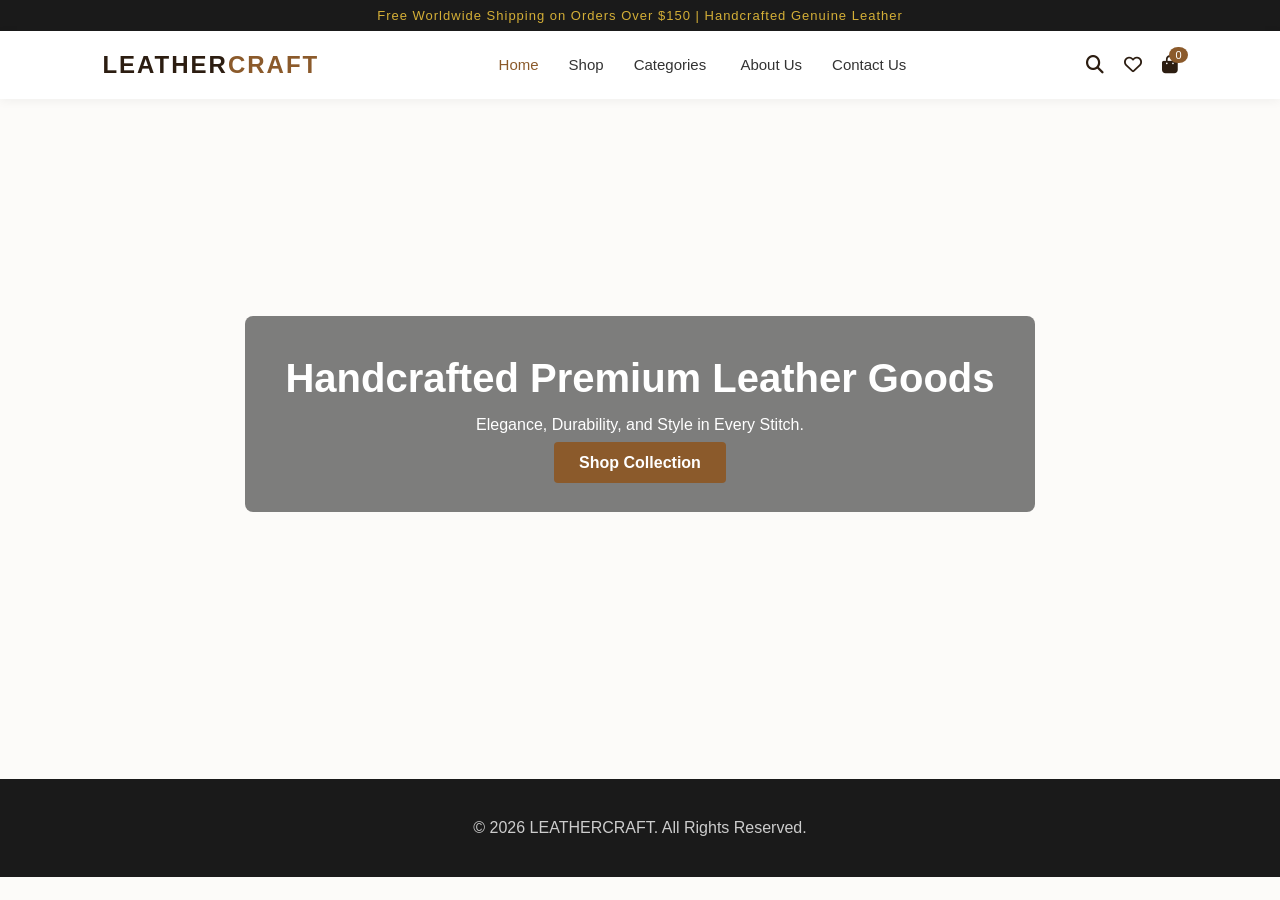
<file: index.html>
<!doctype html>
<html lang="en">
  <head>
    <meta charset="UTF-8" />
    <meta name="viewport" content="width=device-width, initial-scale=1.0" />
    <title>Leather Craft | Handcrafted Premium Leather Bags</title>
    <link rel="stylesheet" href="style.css" />
    <!-- Font Awesome Icons کے لیے -->
    <link
      rel="stylesheet"
      href="https://cdnjs.cloudflare.com/ajax/libs/font-awesome/6.4.0/css/all.min.css"
    />
  </head>
  <body>
    <!-- 1. Top Announcement Bar -->
    <div class="top-bar">
      <p>
        Free Worldwide Shipping on Orders Over $150 | Handcrafted Genuine
        Leather
      </p>
    </div>

    <!-- 2. Main Navigation Header -->
    <header class="navbar">
      <!-- Logo -->
      <div class="logo">
        <a href="index.html">LEATHER<span>CRAFT</span></a>
      </div>

      <!-- 5-Page Main Menu -->
      <nav>
        <ul class="nav-links">
          <li><a href="index.html" class="active">Home</a></li>

          <li><a href="shop.html">Shop</a></li>

          <!-- Categories with Dropdown -->
          <li class="dropdown">
            <a href="#"
              >Categories <i class="fa-solid =>fa-chevron-down"></i
            ></a>
            <ul class="dropdown-menu">
              <li><a href="#">Men's Leather Bags</a></li>
              <li><a href="#">Women's Leather Bags</a></li>
              <li><a href="#">Travel & Weekender</a></li>
              <li><a href="#">Leather Accessories</a></li>
            </ul>
          </li>

          <li><a href="about.html">About Us</a></li>

          <li><a href="contact.html">Contact Us</a></li>
        </ul>
      </nav>

      <!-- Right Icons -->
      <div class="nav-icons">
        <a href="#"><i class="fa-solid fa-magnifying-glass"></i></a>
        <a href="#"><i class="fa-regular fa-heart"></i></a>
        <a href="#" class="cart-icon"
          ><i class="fa-solid fa-bag-shopping"></i><span>0</span></a
        >
      </div>
    </header>
    <!-- Hero Banner -->
    <section
      style="
        background: url(&quot;https://images.unsplash.com/photo-1548036328-c9fa89d128fa?w=1200&quot;)
          center/cover;
        height: 70vh;
        display: flex;
        align-items: center;
        justify-content: center;
        text-align: center;
        color: white;
      "
    >
      <div
        style="
          background: rgba(0, 0, 0, 0.5);
          padding: 40px;
          border-radius: 8px;
        "
      >
        <h1 style="font-size: 40px; margin-bottom: 15px">
          Handcrafted Premium Leather Goods
        </h1>
        <p style="margin-bottom: 20px">
          Elegance, Durability, and Style in Every Stitch.
        </p>
        <a
          href="shop.html"
          style="
            background: #8b5a2b;
            color: white;
            padding: 12px 25px;
            text-decoration: none;
            border-radius: 4px;
            font-weight: bold;
          "
          >Shop Collection</a
        >
      </div>
    </section>

    <!-- Footer -->
    <footer
      style="
        background: #1a1a1a;
        color: #ccc;
        padding: 40px 8%;
        margin-top: 50px;
        text-align: center;
      "
    >
      <p>&copy; 2026 LEATHERCRAFT. All Rights Reserved.</p>
    </footer>
  </body>
</html>
</file>
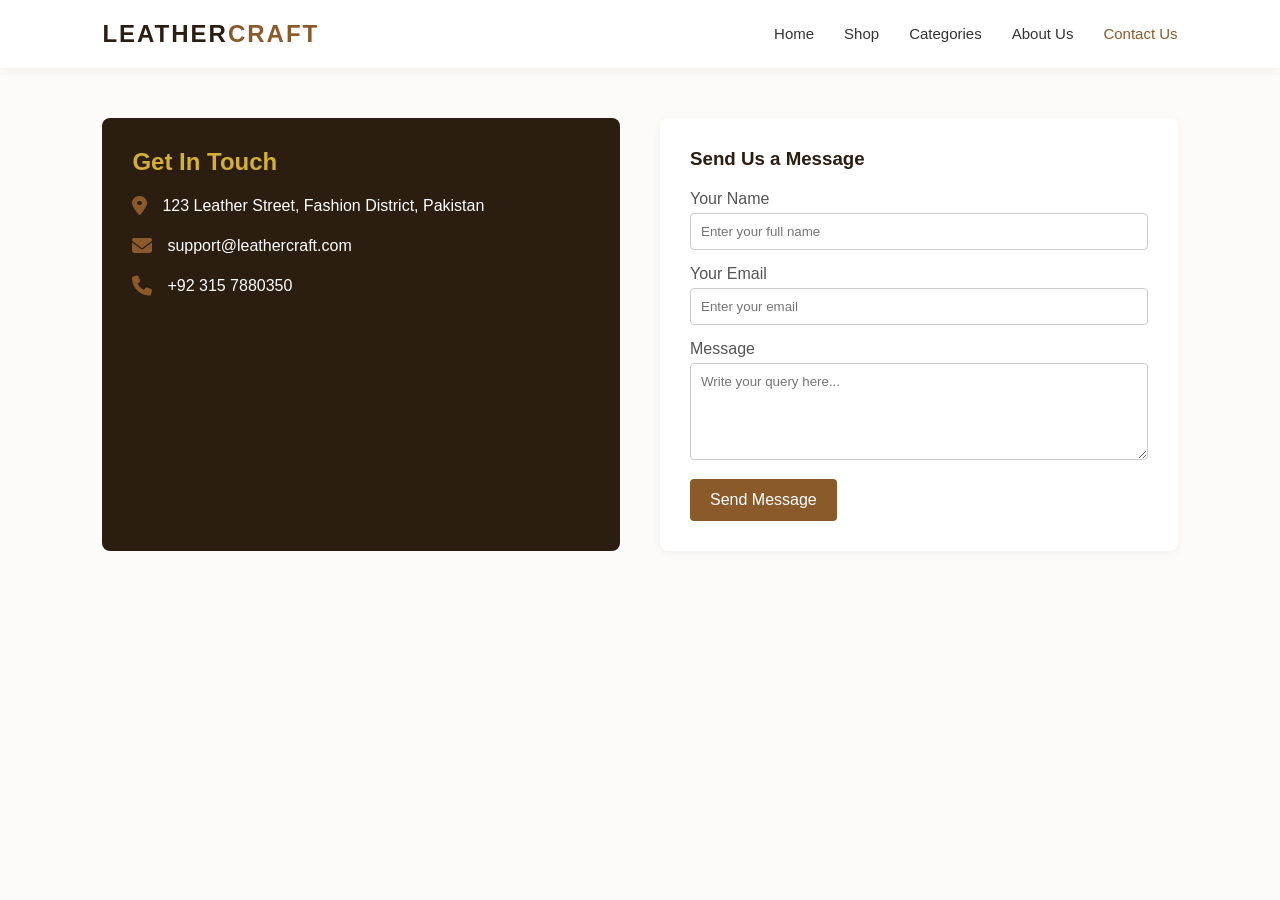
<file: contact.html>
<!doctype html>
<html lang="en">
  <head>
    <meta charset="UTF-8" />
    <meta name="viewport" content="width=device-width, initial-scale=1.0" />
    <title>Contact Us | Leather Craft</title>
    <link rel="stylesheet" href="style.css" />
    <link
      rel="stylesheet"
      href="https://cdnjs.cloudflare.com/ajax/libs/font-awesome/6.4.0/css/all.min.css"
    />
    <style>
      .contact-container {
        padding: 50px 8%;
        display: flex;
        gap: 40px;
      }
      .contact-info {
        flex: 1;
        background: #2c1d11;
        color: #fff;
        padding: 30px;
        border-radius: 8px;
      }
      .contact-info h3 {
        font-size: 24px;
        color: #d4af37;
        margin-bottom: 20px;
      }
      .info-item {
        margin-bottom: 20px;
        display: flex;
        gap: 15px;
        align-items: center;
      }
      .info-item i {
        font-size: 20px;
        color: #8b5a2b;
      }
      .contact-form {
        flex: 1;
        background: #fff;
        padding: 30px;
        border-radius: 8px;
        box-shadow: 0 2px 10px rgba(0, 0, 0, 0.05);
      }
      .contact-form h3 {
        color: #2c1d11;
        margin-bottom: 20px;
      }
      .form-group {
        margin-bottom: 15px;
      }
      .form-group label {
        display: block;
        margin-bottom: 5px;
        color: #555;
      }
      .form-group input,
      .form-group textarea {
        width: 100%;
        padding: 10px;
        border: 1px solid #ccc;
        border-radius: 4px;
      }
      .btn-submit {
        background: #8b5a2b;
        color: #fff;
        border: none;
        padding: 12px 20px;
        border-radius: 4px;
        cursor: pointer;
        font-size: 16px;
      }
      .btn-submit:hover {
        background: #2c1d11;
      }
    </style>
  </head>
  <body>
    <header class="navbar">
      <div class="logo">
        <a href="index.html">LEATHER<span>CRAFT</span></a>
      </div>
      <nav>
        <ul class="nav-links">
          <li><a href="index.html">Home</a></li>
          <li><a href="shop.html">Shop</a></li>
          <li><a href="categories.html">Categories</a></li>
          <li><a href="about.html">About Us</a></li>
          <li><a href="contact.html" class="active">Contact Us</a></li>
        </ul>
      </nav>
    </header>

    <div class="contact-container">
      <div class="contact-info">
        <h3>Get In Touch</h3>
        <div class="info-item">
          <i class="fa-solid fa-location-dot"></i>
          <p>123 Leather Street, Fashion District, Pakistan</p>
        </div>
        <div class="info-item">
          <i class="fa-solid fa-envelope"></i>
          <p>support@leathercraft.com</p>
        </div>
        <div class="info-item">
          <i class="fa-solid fa-phone"></i>
          <p>+92 315 7880350</p>
        </div>
      </div>

      <div class="contact-form">
        <h3>Send Us a Message</h3>
        <form>
          <div class="form-group">
            <label>Your Name</label>
            <input type="text" placeholder="Enter your full name" required />
          </div>
          <div class="form-group">
            <label>Your Email</label>
            <input type="email" placeholder="Enter your email" required />
          </div>
          <div class="form-group">
            <label>Message</label>
            <textarea
              rows="5"
              placeholder="Write your query here..."
            ></textarea>
          </div>
          <button type="submit" class="btn-submit">Send Message</button>
        </form>
      </div>
    </div>
  </body>
</html>
</file>
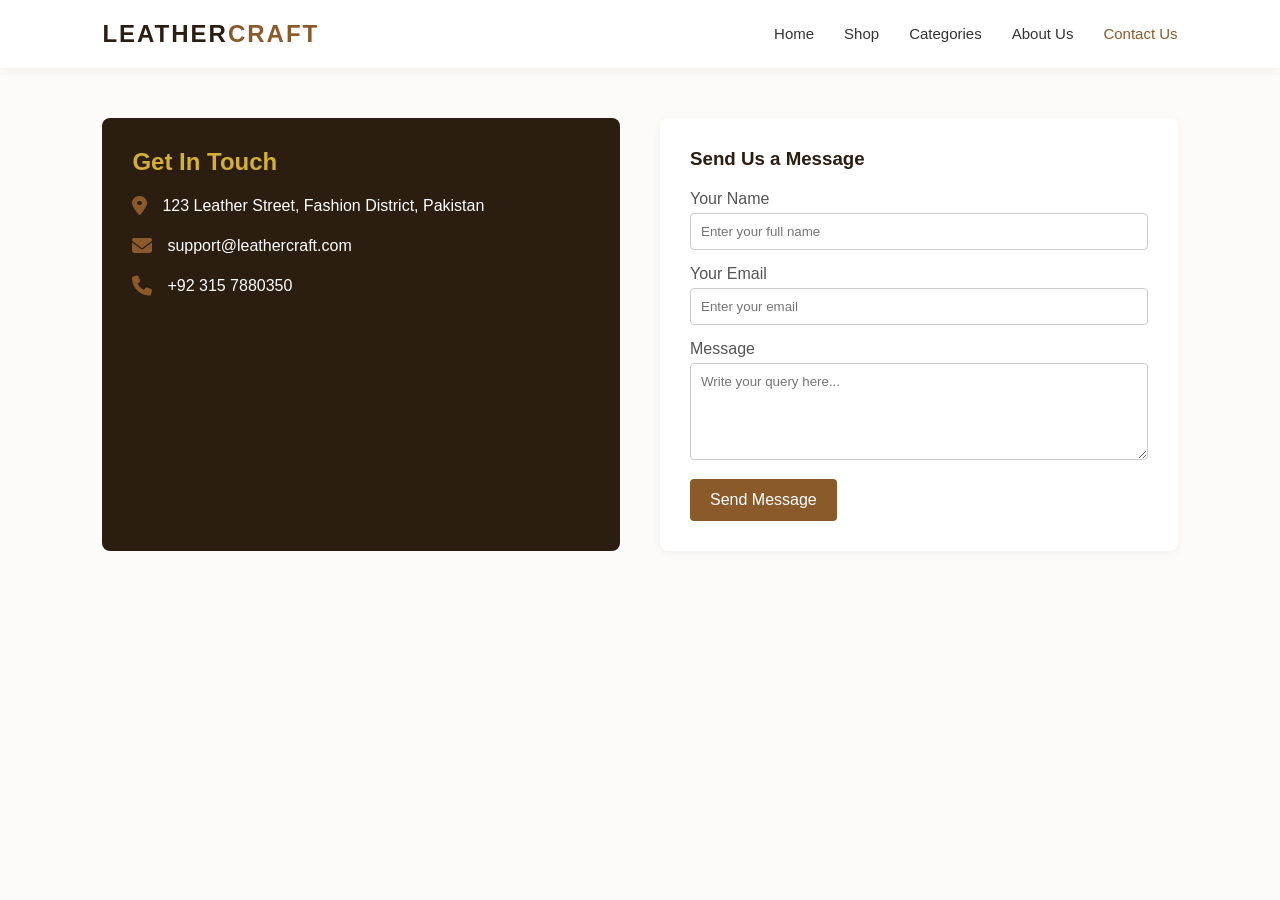
<file: contect.html>
<!doctype html>
<html lang="en">
  <head>
    <meta charset="UTF-8" />
    <meta name="viewport" content="width=device-width, initial-scale=1.0" />
    <title>Contect Us | Leather Craft</title>
    <link rel="stylesheet" href="style.css" />
    <link
      rel="stylesheet"
      href="https://cdnjs.cloudflare.com/ajax/libs/font-awesome/6.4.0/css/all.min.css"
    />
    <style>
      .contact-container {
        padding: 50px 8%;
        display: flex;
        gap: 40px;
      }
      .contact-info {
        flex: 1;
        background: #2c1d11;
        color: #fff;
        padding: 30px;
        border-radius: 8px;
      }
      .contact-info h3 {
        font-size: 24px;
        color: #d4af37;
        margin-bottom: 20px;
      }
      .info-item {
        margin-bottom: 20px;
        display: flex;
        gap: 15px;
        align-items: center;
      }
      .info-item i {
        font-size: 20px;
        color: #8b5a2b;
      }
      .contact-form {
        flex: 1;
        background: #fff;
        padding: 30px;
        border-radius: 8px;
        box-shadow: 0 2px 10px rgba(0, 0, 0, 0.05);
      }
      .contact-form h3 {
        color: #2c1d11;
        margin-bottom: 20px;
      }
      .form-group {
        margin-bottom: 15px;
      }
      .form-group label {
        display: block;
        margin-bottom: 5px;
        color: #555;
      }
      .form-group input,
      .form-group textarea {
        width: 100%;
        padding: 10px;
        border: 1px solid #ccc;
        border-radius: 4px;
      }
      .btn-submit {
        background: #8b5a2b;
        color: #fff;
        border: none;
        padding: 12px 20px;
        border-radius: 4px;
        cursor: pointer;
        font-size: 16px;
      }
      .btn-submit:hover {
        background: #2c1d11;
      }
    </style>
  </head>
  <body>
    <header class="navbar">
      <div class="logo">
        <a href="index.html">LEATHER<span>CRAFT</span></a>
      </div>
      <nav>
        <ul class="nav-links">
          <li><a href="index.html">Home</a></li>
          <li><a href="shop.html">Shop</a></li>
          <li><a href="categories.html">Categories</a></li>
          <li><a href="about.html">About Us</a></li>
          <li><a href="contact.html" class="active">Contact Us</a></li>
        </ul>
      </nav>
    </header>

    <div class="contact-container">
      <div class="contact-info">
        <h3>Get In Touch</h3>
        <div class="info-item">
          <i class="fa-solid fa-location-dot"></i>
          <p>123 Leather Street, Fashion District, Pakistan</p>
        </div>
        <div class="info-item">
          <i class="fa-solid fa-envelope"></i>
          <p>support@leathercraft.com</p>
        </div>
        <div class="info-item">
          <i class="fa-solid fa-phone"></i>
          <p>+92 315 7880350</p>
        </div>
      </div>

      <div class="contact-form">
        <h3>Send Us a Message</h3>
        <form>
          <div class="form-group">
            <label>Your Name</label>
            <input type="text" placeholder="Enter your full name" required />
          </div>
          <div class="form-group">
            <label>Your Email</label>
            <input type="email" placeholder="Enter your email" required />
          </div>
          <div class="form-group">
            <label>Message</label>
            <textarea
              rows="5"
              placeholder="Write your query here..."
            ></textarea>
          </div>
          <button type="submit" class="btn-submit">Send Message</button>
        </form>
      </div>
    </div>
  </body>
</html>
</file>
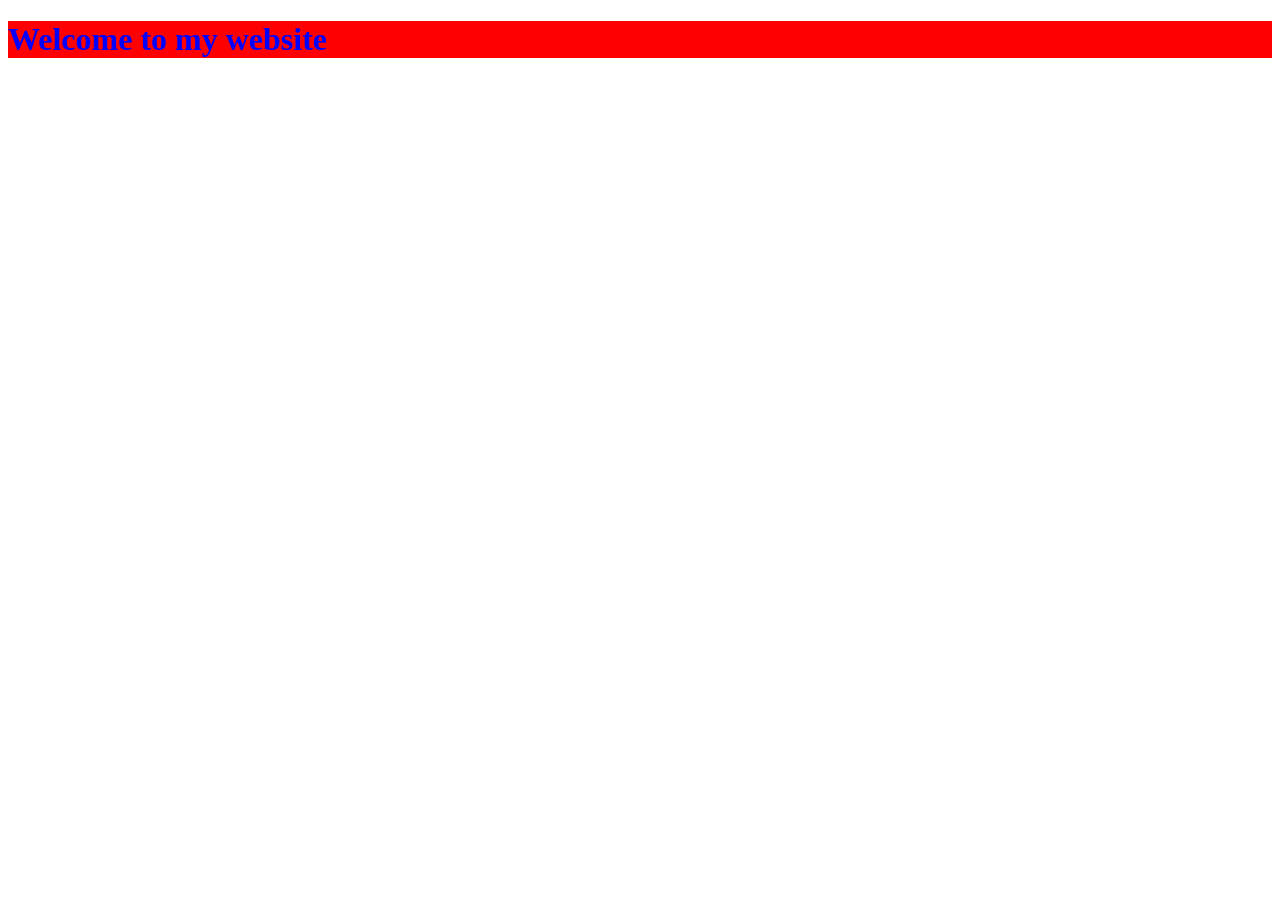
<file: html.html>
<!doctype html>
<html lang="en">
  <head>
    <meta charset="UTF-8" />
    <meta name="viewport" content="width=device-width, initial-scale=1.0" />
    <title>My website</title>
    <link rel="stylesheet" href="html.css" />
  </head>
  <body>
    <h1>Welcome to my website</h1>
  </body>
</html>
</file>
<file: style.css>
/* General Reset */
* {
  margin: 0;
  padding: 0;
  box-sizing: border-box;
  font-family: "Segoe UI", Tahoma, Geneva, Verdana, sans-serif;
}

body {
  background-color: #fcfbf9;
}

/* Top Bar */
.top-bar {
  background-color: #1a1a1a;
  color: #d4af37;
  text-align: center;
  padding: 8px 0;
  font-size: 13px;
  letter-spacing: 1px;
}

/* Header Navbar */
.navbar {
  display: flex;
  justify-content: space-between;
  align-items: center;
  padding: 20px 8%;
  background-color: #ffffff;
  box-shadow: 0 2px 10px rgba(0, 0, 0, 0.05);
}

.logo a {
  font-size: 24px;
  font-weight: 700;
  color: #2c1d11; /* Dark Brown */
  text-decoration: none;
  letter-spacing: 2px;
}

.logo a span {
  color: #8b5a2b; /* Leather Tan Color */
}

/* Navigation Links */
.nav-links {
  list-style: none;
  display: flex;
  gap: 30px;
}

.nav-links li {
  position: relative;
}

.nav-links a {
  text-decoration: none;
  color: #333;
  font-weight: 500;
  font-size: 15px;
  transition: color 0.3s;
}

.nav-links a:hover,
.nav-links a.active {
  color: #8b5a2b;
}

/* Dropdown Menu */
.dropdown-menu {
  position: absolute;
  top: 100%;
  left: 0;
  background-color: #ffffff;
  width: 220px;
  box-shadow: 0 8px 16px rgba(0, 0, 0, 0.1);
  list-style: none;
  display: none;
  padding: 10px 0;
  border-radius: 4px;
  border-top: 3px solid #8b5a2b;
}

.dropdown-menu li a {
  display: block;
  padding: 10px 20px;
  color: #444;
  font-size: 14px;
}

.dropdown-menu li a:hover {
  background-color: #f7f3ef;
  color: #8b5a2b;
}

/* Show Dropdown on Hover */
.dropdown:hover .dropdown-menu {
  display: block;
}

/* Icons */
.nav-icons {
  display: flex;
  gap: 20px;
  align-items: center;
}

.nav-icons a {
  color: #2c1d11;
  font-size: 18px;
  text-decoration: none;
  position: relative;
}

.cart-icon span {
  position: absolute;
  top: -8px;
  right: -10px;
  background-color: #8b5a2b;
  color: white;
  font-size: 11px;
  padding: 2px 6px;
  border-radius: 50%;
}
</file>
<file: html.css>
h1 {
  color: blue;
  background-color: red;
}
</file>
